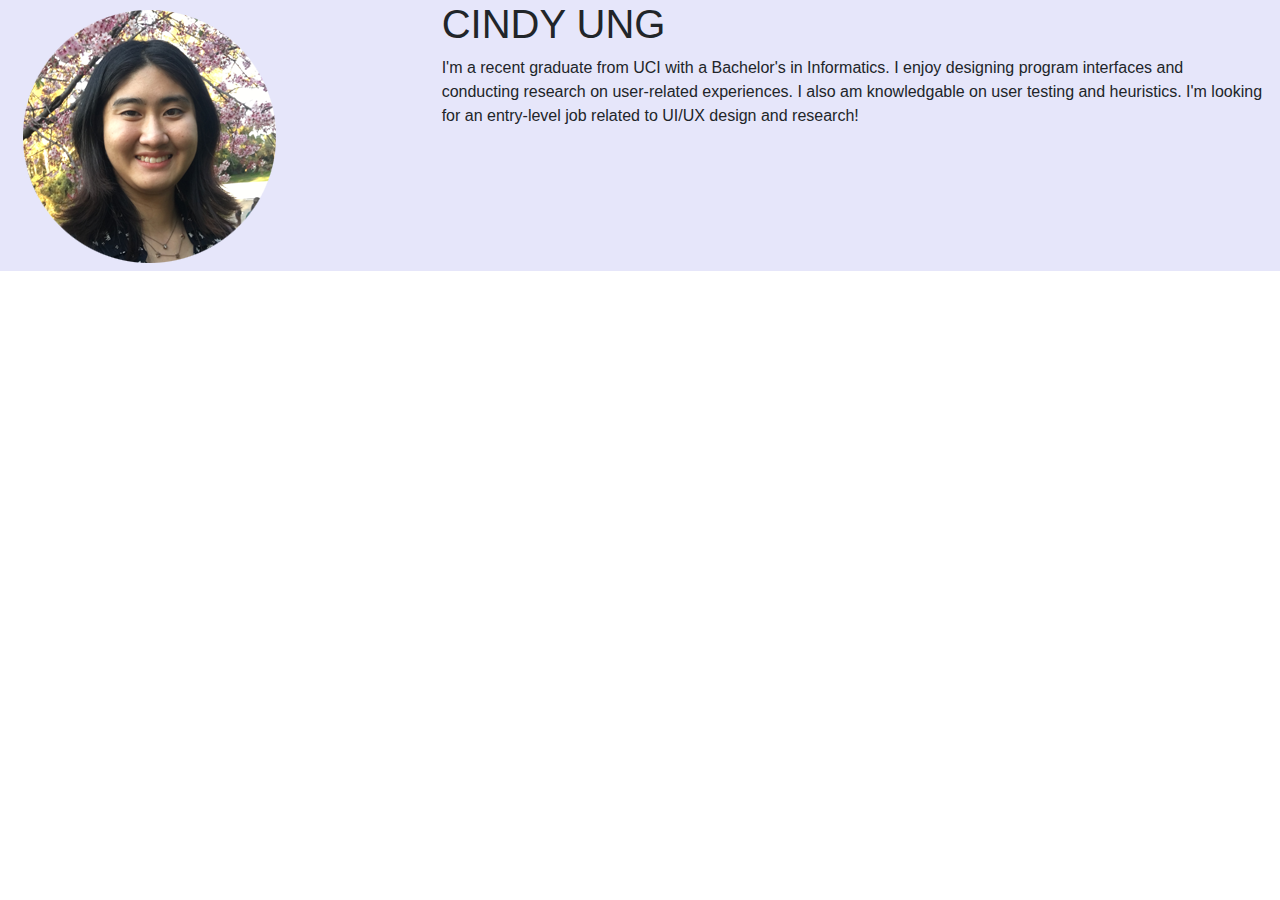
<file: test.html>
﻿<!DOCTYPE html>
<html lang=en>
  <head>
    <meta charset="utf-8">
    <meta name="viewport" content="width=device-width, initial-scale=1, shrink-to-fit=no">

    <!-- Bootstrap CSS -->
    <link rel="stylesheet" href="https://stackpath.bootstrapcdn.com/bootstrap/4.3.1/css/bootstrap.min.css" integrity="sha384-ggOyR0iXCbMQv3Xipma34MD+dH/1fQ784/j6cY/iJTQUOhcWr7x9JvoRxT2MZw1T" crossorigin="anonymous">

    <title>Hello, world!</title>
  </head>
  <body>



  <div class="container-fluid">
    <div class="row" style="background-color: lavender">
      <div class="col-md-4">
        <img src="selfie2.png">
      </div>
      <div class="col-md-8">
        <h1>CINDY UNG</h1>
        <p>I'm a recent graduate from UCI with a Bachelor's in Informatics.
          I enjoy designing program interfaces and conducting research on user-related experiences. I also am knowledgable
          on user testing and heuristics. I'm looking for an entry-level job related to UI/UX design and research!</p>
      </div>
    </div>
  </div>
    <!-- Optional JavaScript -->
    <!-- jQuery first, then Popper.js, then Bootstrap JS -->
    <script src="https://code.jquery.com/jquery-3.3.1.slim.min.js" integrity="sha384-q8i/X+965DzO0rT7abK41JStQIAqVgRVzpbzo5smXKp4YfRvH+8abtTE1Pi6jizo" crossorigin="anonymous"></script>
    <script src="https://cdnjs.cloudflare.com/ajax/libs/popper.js/1.14.7/umd/popper.min.js" integrity="sha384-UO2eT0CpHqdSJQ6hJty5KVphtPhzWj9WO1clHTMGa3JDZwrnQq4sF86dIHNDz0W1" crossorigin="anonymous"></script>
    <script src="https://stackpath.bootstrapcdn.com/bootstrap/4.3.1/js/bootstrap.min.js" integrity="sha384-JjSmVgyd0p3pXB1rRibZUAYoIIy6OrQ6VrjIEaFf/nJGzIxFDsf4x0xIM+B07jRM" crossorigin="anonymous"></script>
  </body>
</html>
</file>
